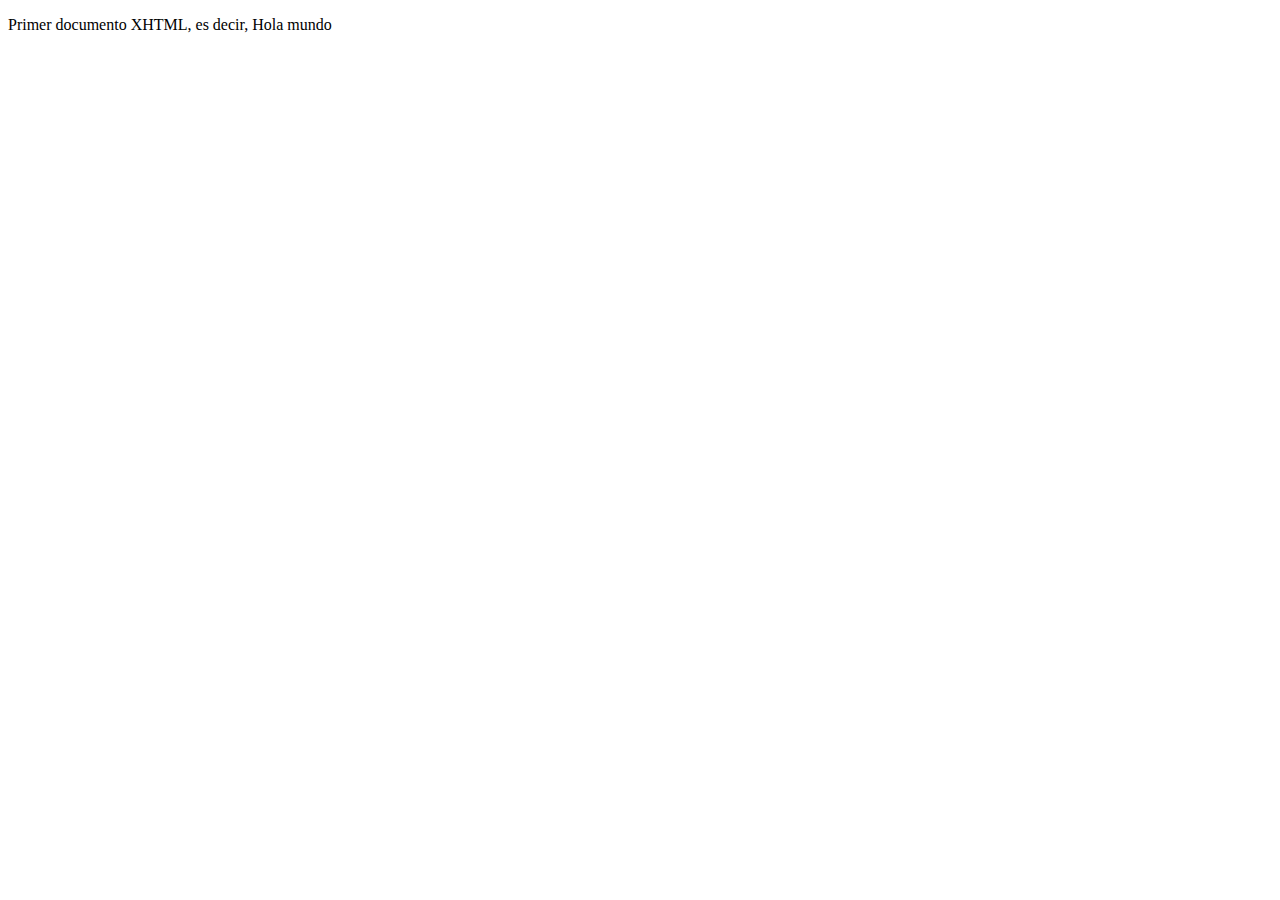
<file: src/main/webApp/index.html>
<!DOCTYPE html PUBLIC "-//W3C//DTD XHTML 1.0 Strict//EN"
        "http://www.w3.org/TR/xhtml1/DTD/xhtml1-strict.dtd">

<!--Este es un comentario y no sera tomado en cuenta por el navegador -->

<html xmlns="http://www.w3.org/1999/xhtml">

<head>
    <title>Titulo de la pagina</title>
</head>

<body>
<p>Primer documento XHTML, es decir, Hola mundo</p>
</body>

</html>
</file>
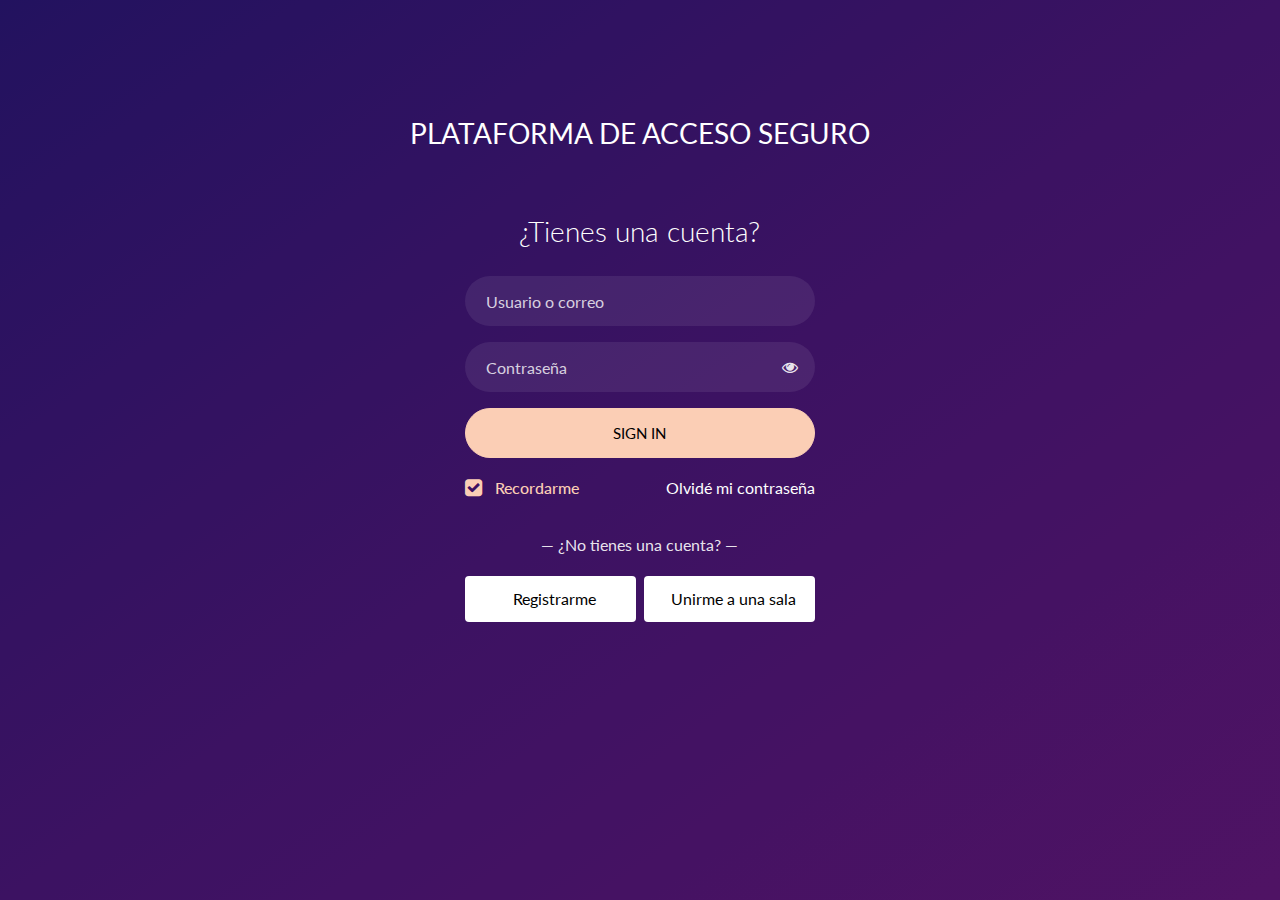
<file: src/main/resources/static/login.html>
<!doctype html>
<html lang="en">
 
<!-- =============================================================================================== -->

 <head>
  	<title>Responde o Lárgate | Login</title>
    <meta charset="utf-8">
    <meta name="viewport" content="width=device-width, initial-scale=1, shrink-to-fit=no">
	<script src="js/app.js"></script>
	<script src="js/apiclient.js"></script>
	<link href="https://fonts.googleapis.com/css?family=Lato:300,400,700&display=swap" rel="stylesheet">
	<link rel="stylesheet" href="https://stackpath.bootstrapcdn.com/font-awesome/4.7.0/css/font-awesome.min.css">
	<link rel="stylesheet" href="css/login.css">

</head>

<!-- ----------------------------------------------------------------------------------------------- -->

<body class="img js-fullheight">
	<section class="ftco-section">
		<div class="container">
			<div class="row justify-content-center">
				<div class="col-md-6 text-center mb-5">
					<h2 class="heading-section">PLATAFORMA DE ACCESO SEGURO</h2>
				</div>
			</div>
			<div class="row justify-content-center">
				<div class="col-md-6 col-lg-4">
					<div class="login-wrap p-0">
				      	<h3 class="mb-4 text-center">¿Tienes una cuenta?</h3>
				      	<form action="#" class="signin-form">
				      		<div class="form-group">
				      			<input type="text" class="form-control" placeholder="Usuario o correo" required>
				      		</div>
				            <div class="form-group">
				              	<input id="password-field" type="password" class="form-control" placeholder="Contraseña" required>
				             	<span toggle="#password-field" class="fa fa-fw fa-eye field-icon toggle-password"></span>
				            </div>
				            <div class="form-group">
				            	<button type="submit" class="form-control btn btn-primary submit px-3">Sign In</button>
				            </div>
				            <div class="form-group d-md-flex">
				            	<div class="w-50">
					            	<label class="checkbox-wrap checkbox-primary">
					            		Recordarme
										<input type="checkbox" checked>
										<span class="checkmark"></span>
									</label>
								</div>
								<div class="w-50 text-md-right">
									<a href="#" style="color: #fff">Olvidé mi contraseña</a>
								</div>
				            </div>
			            </form>
			          	<p class="w-100 text-center">&mdash; ¿No tienes una cuenta? &mdash;</p>
			          	<div class="social d-flex text-center">
			          		<a href="register.html" class="px-2 py-2 mr-md-1 rounded"><span class="ion-logo-facebook mr-2"></span>Registrarme</a>
			          		<a href="join.html" class="px-2 py-2 ml-md-1 rounded"><span class="ion-logo-twitter mr-2"></span>Unirme a una sala</a>
			          	</div>
		      		</div>
				</div>
			</div>
		</div>
	</section>
	<script src="https://cdnjs.cloudflare.com/ajax/libs/jquery/3.6.0/jquery.min.js"></script>
  	<script src="https://cdnjs.cloudflare.com/ajax/libs/popper.js/2.10.2/umd/popper.min.js"></script>
  	<script src="https://cdnjs.cloudflare.com/ajax/libs/bootstrap/5.1.3/js/bootstrap.min.js"></script>
  	<script src="js/mainLogin.js"></script>
</body>

<!-- =============================================================================================== -->

</html>
</file>
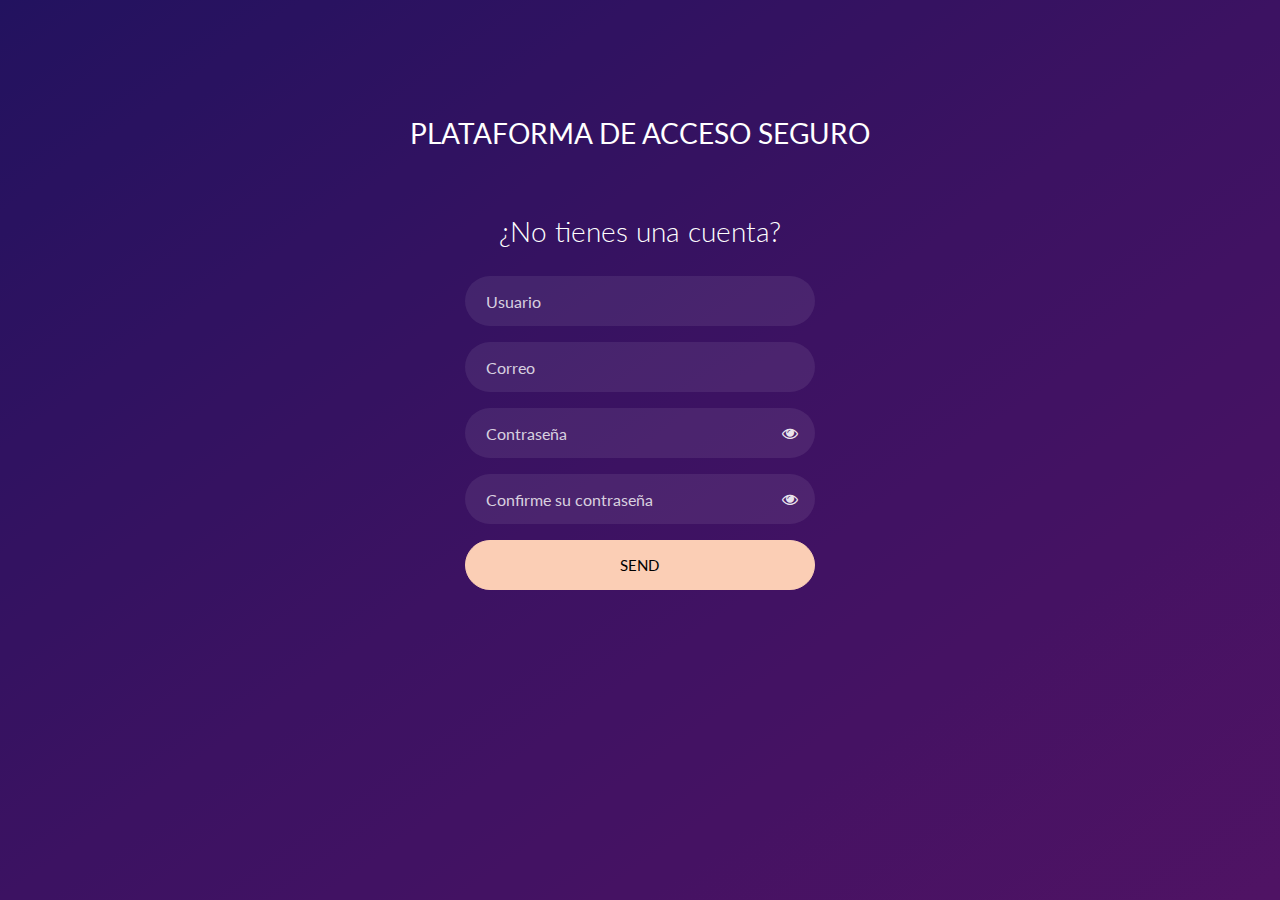
<file: src/main/resources/static/register.html>
<!DOCTYPE html>
<html lang="en">
<head>
    <title>Responde o Lárgate | Login</title>
    <meta charset="utf-8">
    <meta name="viewport" content="width=device-width, initial-scale=1, shrink-to-fit=no">
    <link href="https://fonts.googleapis.com/css?family=Lato:300,400,700&display=swap" rel="stylesheet">
    <link rel="stylesheet" href="https://stackpath.bootstrapcdn.com/font-awesome/4.7.0/css/font-awesome.min.css">
    <link rel="stylesheet" href="css/login.css">
</head>

<body class="img js-fullheight">
<section class="ftco-section">
    <div class="container">
        <div class="row justify-content-center">
            <div class="col-md-6 text-center mb-5">
                <h2 class="heading-section">PLATAFORMA DE ACCESO SEGURO</h2>
            </div>
        </div>
        <div class="row justify-content-center">
            <div class="col-md-6 col-lg-4">
                <div class="login-wrap p-0">
                    <h3 class="mb-4 text-center">¿No tienes una cuenta?</h3>
                    <form action="#" class="register-form">
                        <div class="form-group">
                            <input type="text" class="form-control" placeholder="Usuario" required>
                        </div>
                        <div class="form-group">
                            <input type="text" class="form-control" placeholder="Correo" required>
                        </div>
                        <div class="form-group">
                            <input id="password-field" type="password" class="form-control" placeholder="Contraseña" required>
                            <span toggle="#password-field" class="fa fa-fw fa-eye field-icon toggle-password"></span>
                        </div>
                        <div class="form-group">
                            <input id="confirm-password-field" type="password" class="form-control" placeholder="Confirme su contraseña" required>
                            <span toggle="#confirm-password-field" class="fa fa-fw fa-eye field-icon toggle-password"></span>
                        </div>
                        <div class="form-group">
                            <button type="submit" class="form-control btn btn-primary submit px-3">Send</button>
                        </div>

                    </form>

                </div>
            </div>
        </div>
    </div>
</section>
<script src="https://cdnjs.cloudflare.com/ajax/libs/jquery/3.6.0/jquery.min.js"></script>
<script src="https://cdnjs.cloudflare.com/ajax/libs/popper.js/2.10.2/umd/popper.min.js"></script>
<script src="https://cdnjs.cloudflare.com/ajax/libs/bootstrap/5.1.3/js/bootstrap.min.js"></script>
<script src="js/mainLogin.js"></script>
</body>

<!-- =============================================================================================== -->

</html>
</file>
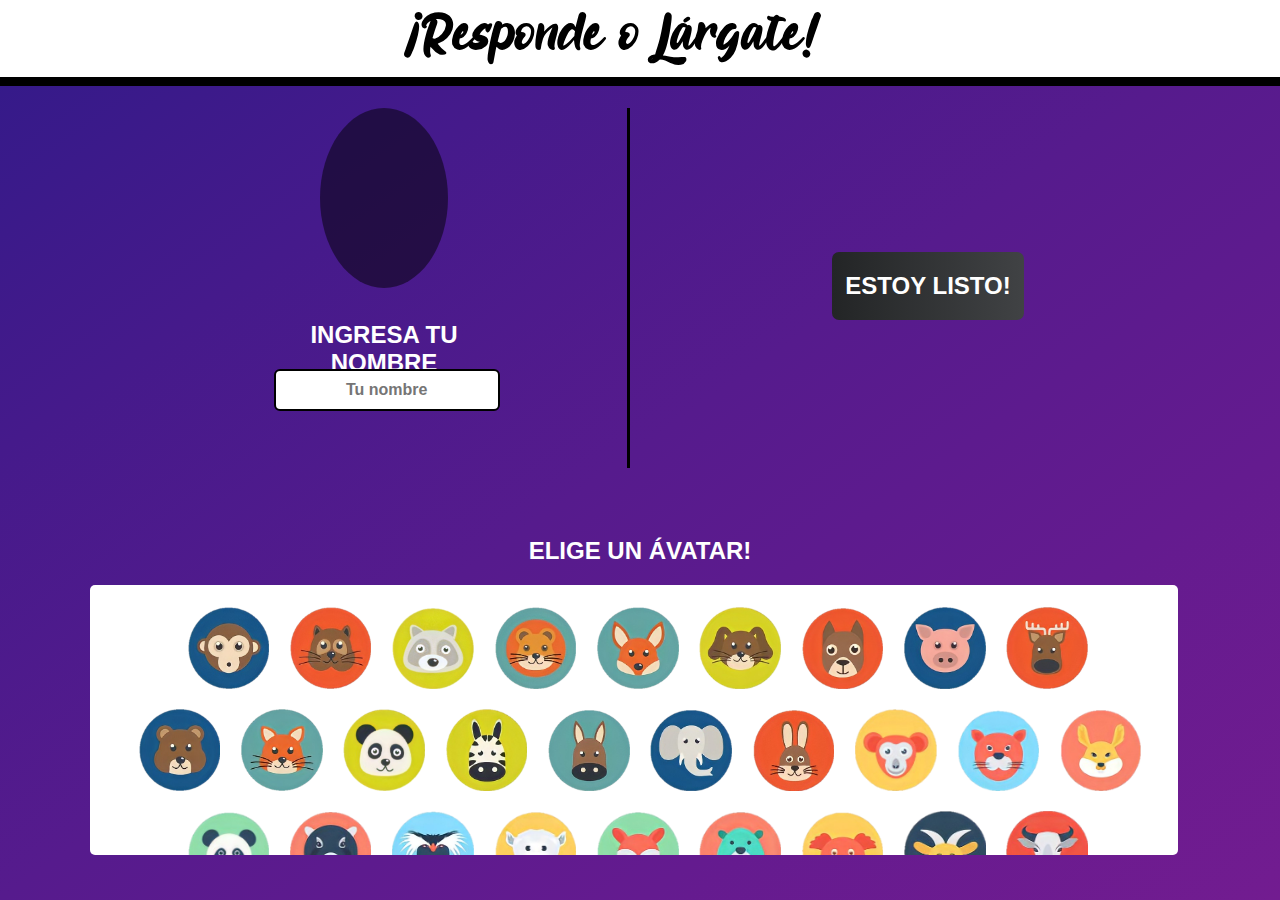
<file: src/main/resources/static/waitingRoom.html>
<!DOCTYPE html>
<html>

<!--===================================================-->

<head>
	<title>Sala de espera</title>
	<meta charset="utf-8">
	<meta name="viewport" content="width=device-width, initial-scale=1.0">
    <script src="https://cdnjs.cloudflare.com/ajax/libs/jquery/3.6.0/jquery.min.js"></script>
	<script src="https://cdnjs.cloudflare.com/ajax/libs/popper.js/2.10.2/umd/popper.min.js"></script>
	<script src="https://cdnjs.cloudflare.com/ajax/libs/bootstrap/5.1.3/js/bootstrap.min.js"></script>
    <script src="https://ajax.googleapis.com/ajax/libs/jquery/3.3.1/jquery.min.js"></script>
    <link rel="stylesheet" type="text/css" href="css/waitingRoom.css">
    <script src="js/waitingRoom.js"></script>
</head>

<!------------------------------------------------------->

<body>
	<div class="shape" id="header">
		<div id="logo-container"><a href=""><img id="logo" src="svg/logoAlt.svg" alt="Logo de Responde o Largate"></a></div>
	</div>
	<div class="shape" id="header-line"></div>
	<div class="shape" id="black-circle"></div>
	<div class="shape" id="separator"></div>
	<p id="msg-name">INGRESA TU NOMBRE</p>
	<input id="inputName" type="text" name="textName" placeholder="Tu nombre" />
	<div id="select-pos">
		<div id="select-container">
			<p id="msg-slect">ELIGE UN ÁVATAR!</p>
		</div>
	</div>
	<div id="ready-container">
		<button class="button" id="btn-ready" type="button" onclick="roomApp.getReady()">ESTOY LISTO!</button>
	</div>
	<div class="container" id="container-characters">
		<div id="img-1st-row">
			<img class="char-img" src="img/chars/Char0.png" id="Char0_Img" onclick=""/>
			<img class="char-img" src="img/chars/Char1.png" id="Char1_Img" onclick=""/>
			<img class="char-img" src="img/chars/Char2.png" id="Char2_Img" onclick=""/>
			<img class="char-img" src="img/chars/Char3.png" id="Char3_Img" onclick=""/>
			<img class="char-img" src="img/chars/Char4.png" id="Char4_Img" onclick=""/>
			<img class="char-img" src="img/chars/Char5.png" id="Char5_Img" onclick=""/>
			<img class="char-img" src="img/chars/Char6.png" id="Char6_Img" onclick=""/>
			<img class="char-img" src="img/chars/Char7.png" id="Char7_Img" onclick=""/>
			<img class="char-img" src="img/chars/Char8.png" id="Char8_Img" onclick=""/>
		</div>
		<div id="img-2nd-row">
			<img class="char-img" src="img/chars/Char9.png" id="Char9_Img" onclick=""/>
			<img class="char-img" src="img/chars/Char10.png" id="Char10_Img" onclick=""/>
			<img class="char-img" src="img/chars/Char11.png" id="Char11_Img" onclick=""/>
			<img class="char-img" src="img/chars/Char12.png" id="Char12_Img" onclick=""/>
			<img class="char-img" src="img/chars/Char13.png" id="Char13_Img" onclick=""/>
			<img class="char-img" src="img/chars/Char14.png" id="Char14_Img" onclick=""/>
			<img class="char-img" src="img/chars/Char15.png" id="Char15_Img" onclick=""/>
			<img class="char-img" src="img/chars/Char16.png" id="Char16_Img" onclick=""/>
			<img class="char-img" src="img/chars/Char17.png" id="Char17_Img" onclick=""/>
			<img class="char-img" src="img/chars/Char18.png" id="Char18_Img" onclick=""/>
		</div>
		<div id="img-3rd-row">
			<img class="char-img" src="img/chars/Char19.png" id="Char19_Img" onclick=""/>
			<img class="char-img" src="img/chars/Char20.png" id="Char20_Img" onclick=""/>
			<img class="char-img" src="img/chars/Char21.png" id="Char21_Img" onclick=""/>
			<img class="char-img" src="img/chars/Char22.png" id="Char22_Img" onclick=""/>
			<img class="char-img" src="img/chars/Char23.png" id="Char23_Img" onclick=""/>
			<img class="char-img" src="img/chars/Char24.png" id="Char24_Img" onclick=""/>
			<img class="char-img" src="img/chars/Char25.png" id="Char25_Img" onclick=""/>
			<img class="char-img" src="img/chars/Char26.png" id="Char26_Img" onclick=""/>
			<img class="char-img" src="img/chars/Char27.png" id="Char27_Img" onclick=""/>
		</div>
	</div>
</body>

<!--===================================================-->

</html>
</file>
<file: src/main/resources/static/css/waitingRoom.css>
body {
    background-image: linear-gradient(to right bottom, #321a89, #451a8b, #561b8d, #641b8f, #721c90);
    background-repeat: no-repeat;
    background-attachment: fixed;
    background-size: 100% 100%;
}

* {
    Font-family: Century Gothic, CenturyGothic, AppleGothic, sans-serif;
}

body, html {
    height: 100%;
    width: 100%;
    margin: 0;
    padding: 0;
    font-size: 100%;
}

/* ================================================================================= */

#header {
    position: absolute;
    top: 0%;
    left: 0%;
    width: 100%;
    height: 8.5%;
    background-color: white;
}

#logo-container {
    display: flex;
    justify-content: center;
}

#logo {
    margin-top: 2.5%;
    height: 70%;
}

#header-line {
    position: absolute;
    top: 8.5%;
    width: 100%;
    height: 1%;
    background-color: black;
}

#black-circle {
    position: absolute;
    top: 12%;
    left: 25%;
    width: 10%; 
    height: 20%;
    opacity: 0.5;
    border-radius: 50%;
    background: black;
}

#separator {
    position: absolute;
    top: 12%;
    left: 49%;
    width: 0.2%;
    height: 40%;
    background-color: black;
}

#msg-name {
    position: absolute;
    top: 33%;
    left: 20%;
    width: 20%;
    text-align: center;
    font-weight: bold;
    font-size: 150%;
    color: white;
}

#inputName {
    position: absolute;
    top: 41%;
    left: 21.4%;
    width: 17%;
    height: 4%;
    font-weight: bold;
    border-color: black;
    border-radius: 6px;
    border-style: solid;
    text-align: center;
    font-style: normal;
    font-size: 100%;
    color: #585757;
}

#select-pos {
    position: absolute;
    top: 57%;
    width: 100%;
}
#select-container {
    display: flex;
    justify-content: center;
}
#msg-slect {
    color: white;
    font-weight: bold;
    font-size: 150%;
}

#ready-container{
    position: absolute;
    top: 28%;
    left: 65%;
    width: 15%;
    height: 7.5%;
}
#btn-ready {
    width: 100%;
    height: 100%;
    border-radius: 5px;
    font-weight: bolder;
    font-size: 150%;
}

#btn-ready {background-image: linear-gradient(to right, #232526 0%, #414345  51%, #232526  100%)}
#btn-ready {
    border: none;
    text-align: center;
    text-transform: uppercase;
    transition: 0.5s;
    background-size: 200% auto;
    color: white;
    border-radius: 7px;
    display: block;
}
#btn-ready:hover {
    background-position: right center;
    color: #fff;
    text-decoration: none;
}

#container-characters {
    position: absolute;
    overflow-y: scroll;
    top: 65%;
    left: 7%;
    width: 85%;
    height: 30%;
    border-radius: 5px;
    background-color: white;
}

table {
    border-collapse: collapse;
    width:  100%;
}

td {
    text-align: center;
    border: 1px solid #000000;
}

.char-img {
    width: 7.5%;
    height: 7.5%;
}

#img-1st-row {
    position: relative;
    margin-top: 2%;
}

#img-2nd-row {
    position: relative;
    margin-top: 1.5%;
}

#img-3rd-row {
    position: relative;
    margin-top: 1.5%;
    margin-bottom: 2%;
}

#Char0_Img {
    margin-left: 9%;
}

#Char9_Img {
    margin-left: 4.5%;
}

#Char19_Img {
    margin-left: 9%;
}

#Char1_Img, #Char2_Img, #Char3_Img, #Char4_Img, #Char5_Img, #Char6_Img, #Char7_Img, #Char8_Img,
#Char10_Img, #Char11_Img, #Char12_Img, #Char13_Img, #Char14_Img, #Char15_Img, #Char16_Img, #Char17_Img, #Char18_Img,
#Char20_Img, #Char21_Img, #Char22_Img, #Char23_Img, #Char24_Img, #Char25_Img, #Char26_Img, #Char27_Img {
    margin-left: 1.5%;
}

.char-img:hover  {
    transition: 0.2s;
    -webkit-transform: scale(1.1);
    transform: scale(1.1);
}
</file>
